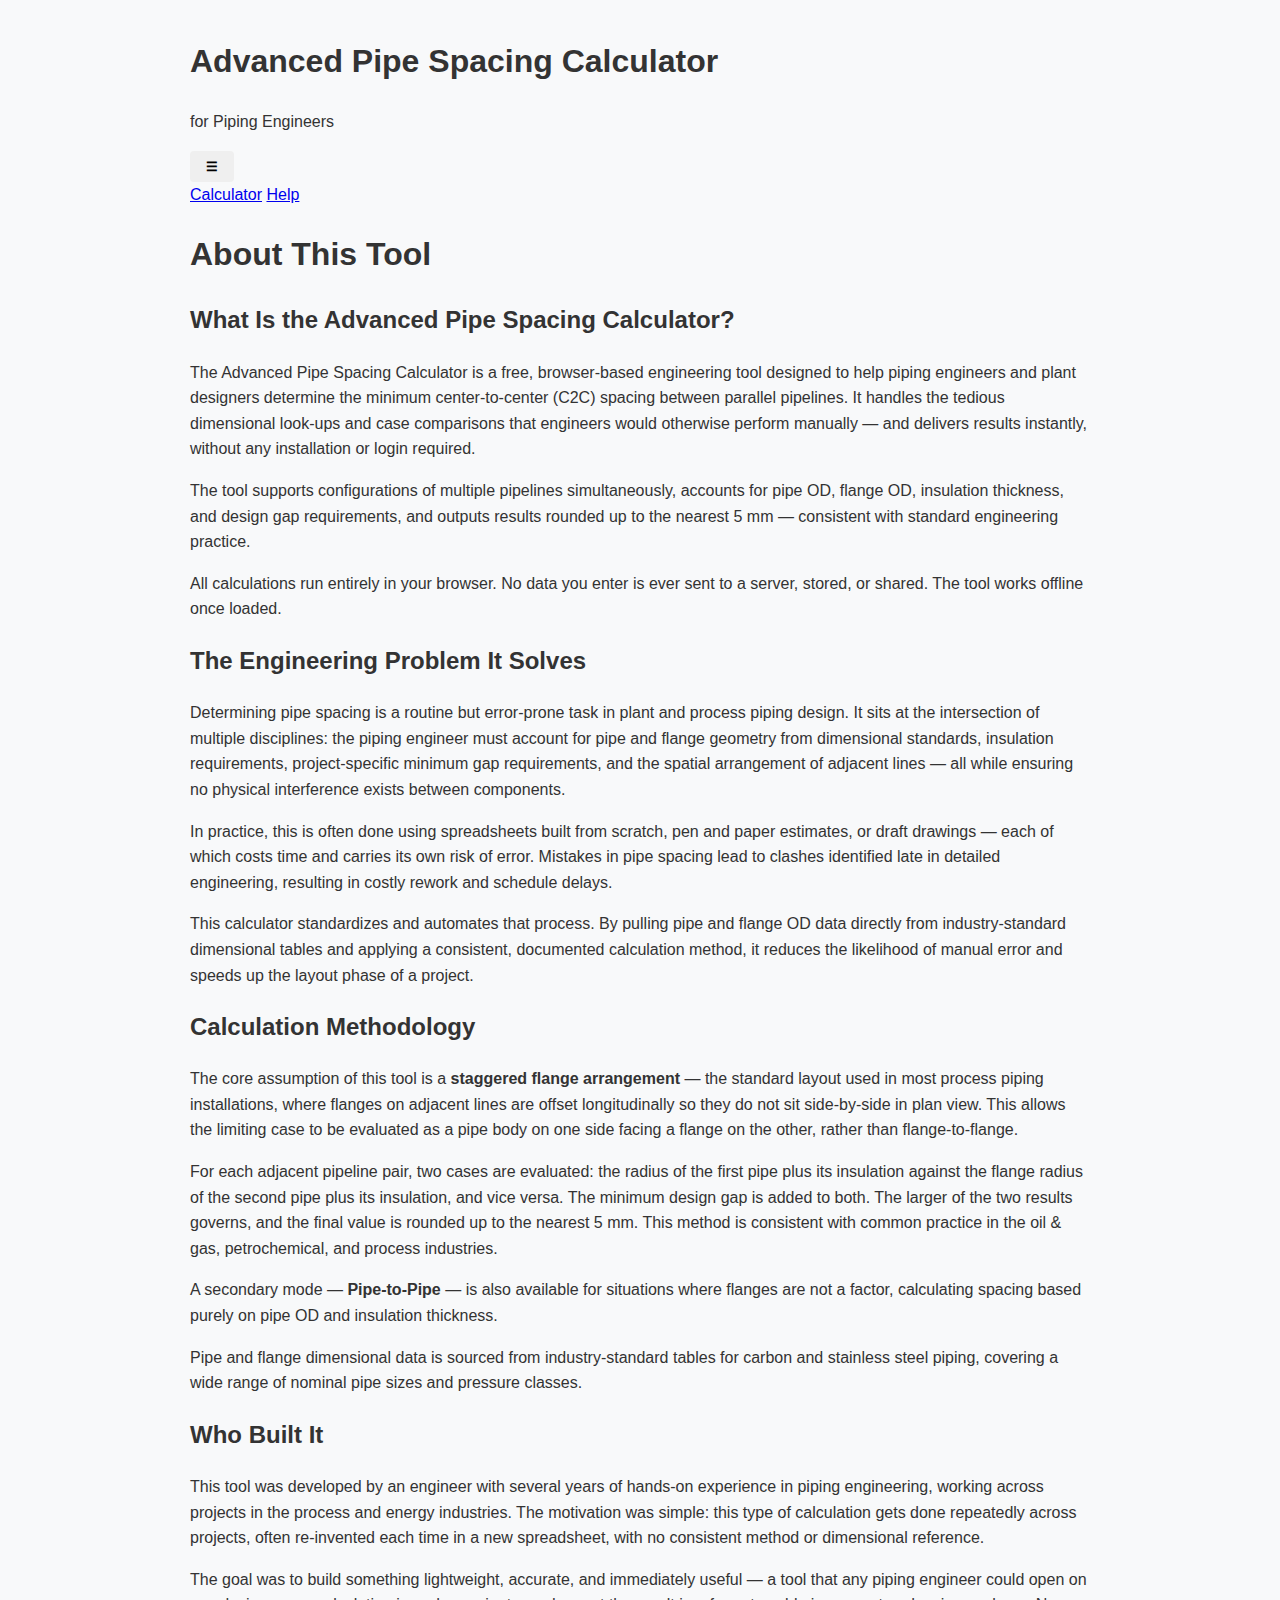
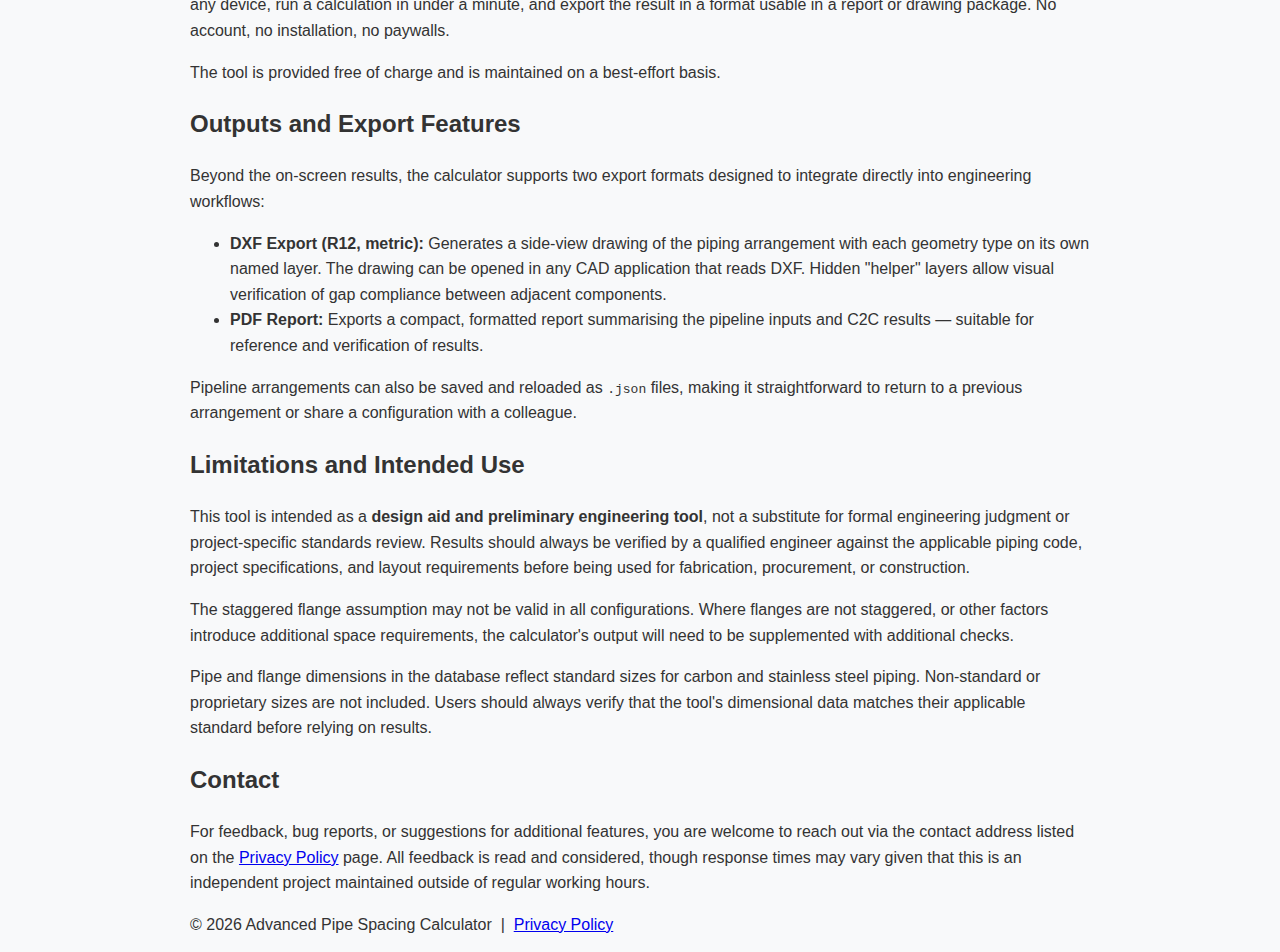
<file: about.html>
<!DOCTYPE html>
<html lang="en">
<head>
    <meta charset="UTF-8">
    <meta name="viewport" content="width=device-width, initial-scale=1.0">
    <link rel="canonical" href="https://www.pipespacingcalculator.com/about.html" />
    <title>About – Advanced Pipe Spacing Calculator</title>
    <meta name="description" content="About the Advanced Pipe Spacing Calculator — a free engineering tool built by a piping engineer for piping engineers. Learn about its purpose, methodology, and the problem it solves.">
    <link rel="icon" type="image/png" href="img/favicon/favicon.png" sizes="96x96" />
    <link rel="icon" type="image/svg+xml" href="img/favicon/favicon.svg" sizes="any"/>
    <link rel="stylesheet" href="style.css">
</head>
<body>
<div class="main-layout-wrapper">
    <main class="calculator-content">

        <!-- ═══ HEADER ═══ -->
        <header class="site-header">
            <div>
                <h1>Advanced Pipe Spacing Calculator</h1>
                <p class="sub-title">for Piping Engineers</p>
            </div>
        <nav>
            <button class="nav-burger" id="navBurger" aria-label="Open navigation" aria-expanded="false">
                &#9776;
            </button>
            <div class="nav-menu" id="navMenu">

                <!-- about.html -->
                <a href="index.html" class="header-nav">Calculator</a>
                <a href="help.html" class="header-nav">Help</a>
            </div>
        </nav>
        </header>

        <!-- ═══ CONTENT ═══ -->
        <div class="privacy-main">

            <h1 class="privacy-page-title">About This Tool</h1>

            <!-- ── WHAT IS IT ── -->
            <section class="privacy-section">
                <h2>What Is the Advanced Pipe Spacing Calculator?</h2>
                <p>The Advanced Pipe Spacing Calculator is a free, browser-based engineering tool designed to help piping engineers and plant designers determine the minimum center-to-center (C2C) spacing between parallel pipelines. It handles the tedious dimensional look-ups and case comparisons that engineers would otherwise perform manually — and delivers results instantly, without any installation or login required.</p>
                <p>The tool supports configurations of multiple pipelines simultaneously, accounts for pipe OD, flange OD, insulation thickness, and design gap requirements, and outputs results rounded up to the nearest 5 mm — consistent with standard engineering practice.</p>

                <div class="privacy-highlight-box">
                    <p>All calculations run entirely in your browser. No data you enter is ever sent to a server, stored, or shared. The tool works offline once loaded.</p>
                </div>
            </section>

            <!-- ── THE PROBLEM ── -->
            <section class="privacy-section">
                <h2>The Engineering Problem It Solves</h2>
                <p>Determining pipe spacing is a routine but error-prone task in plant and process piping design. It sits at the intersection of multiple disciplines: the piping engineer must account for pipe and flange geometry from dimensional standards, insulation requirements, project-specific minimum gap requirements, and the spatial arrangement of adjacent lines — all while ensuring no physical interference exists between components.</p>
                <p>In practice, this is often done using spreadsheets built from scratch, pen and paper estimates, or draft drawings — each of which costs time and carries its own risk of error. Mistakes in pipe spacing lead to clashes identified late in detailed engineering, resulting in costly rework and schedule delays.</p>
                <p>This calculator standardizes and automates that process. By pulling pipe and flange OD data directly from industry-standard dimensional tables and applying a consistent, documented calculation method, it reduces the likelihood of manual error and speeds up the layout phase of a project.</p>
            </section>

            <!-- ── METHODOLOGY ── -->
            <section class="privacy-section">
                <h2>Calculation Methodology</h2>
                <p>The core assumption of this tool is a <strong>staggered flange arrangement</strong> — the standard layout used in most process piping installations, where flanges on adjacent lines are offset longitudinally so they do not sit side-by-side in plan view. This allows the limiting case to be evaluated as a pipe body on one side facing a flange on the other, rather than flange-to-flange.</p>
                <p>For each adjacent pipeline pair, two cases are evaluated: the radius of the first pipe plus its insulation against the flange radius of the second pipe plus its insulation, and vice versa. The minimum design gap is added to both. The larger of the two results governs, and the final value is rounded up to the nearest 5 mm. This method is consistent with common practice in the oil &amp; gas, petrochemical, and process industries.</p>
                <p>A secondary mode — <strong>Pipe-to-Pipe</strong> — is also available for situations where flanges are not a factor, calculating spacing based purely on pipe OD and insulation thickness.</p>
                <p>Pipe and flange dimensional data is sourced from industry-standard tables for carbon and stainless steel piping, covering a wide range of nominal pipe sizes and pressure classes.</p>
            </section>

            <!-- ── WHO BUILT IT ── -->
            <section class="privacy-section">
                <h2>Who Built It</h2>
                <p>This tool was developed by an engineer with several years of hands-on experience in piping engineering, working across projects in the process and energy industries. The motivation was simple: this type of calculation gets done repeatedly across projects, often re-invented each time in a new spreadsheet, with no consistent method or dimensional reference.</p>
                <p>The goal was to build something lightweight, accurate, and immediately useful — a tool that any piping engineer could open on any device, run a calculation in under a minute, and export the result in a format usable in a report or drawing package. No account, no installation, no paywalls.</p>
                <p>The tool is provided free of charge and is maintained on a best-effort basis.</p>
            </section>

            <!-- ── OUTPUTS ── -->
            <section class="privacy-section">
                <h2>Outputs and Export Features</h2>
                <p>Beyond the on-screen results, the calculator supports two export formats designed to integrate directly into engineering workflows:</p>
                <ul>
                    <li><strong>DXF Export (R12, metric):</strong> Generates a side-view drawing of the piping arrangement with each geometry type on its own named layer. The drawing can be opened in any CAD application that reads DXF. Hidden "helper" layers allow visual verification of gap compliance between adjacent components.</li>
                    <li><strong>PDF Report:</strong> Exports a compact, formatted report summarising the pipeline inputs and C2C results — suitable for reference and verification of results.</li>
                </ul>
                <p>Pipeline arrangements can also be saved and reloaded as <code>.json</code> files, making it straightforward to return to a previous arrangement or share a configuration with a colleague.</p>
            </section>

            <!-- ── LIMITATIONS ── -->
            <section class="privacy-section">
                <h2>Limitations and Intended Use</h2>
                <p>This tool is intended as a <strong>design aid and preliminary engineering tool</strong>, not a substitute for formal engineering judgment or project-specific standards review. Results should always be verified by a qualified engineer against the applicable piping code, project specifications, and layout requirements before being used for fabrication, procurement, or construction.</p>
                <p>The staggered flange assumption may not be valid in all configurations. Where flanges are not staggered, or other factors introduce additional space requirements, the calculator's output will need to be supplemented with additional checks.</p>
                <p>Pipe and flange dimensions in the database reflect standard sizes for carbon and stainless steel piping. Non-standard or proprietary sizes are not included. Users should always verify that the tool's dimensional data matches their applicable standard before relying on results.</p>
            </section>

            <!-- ── CONTACT ── -->
            <section class="privacy-section">
                <h2>Contact</h2>
                <p>For feedback, bug reports, or suggestions for additional features, you are welcome to reach out via the contact address listed on the <a href="privacy.html">Privacy Policy</a> page. All feedback is read and considered, though response times may vary given that this is an independent project maintained outside of regular working hours.</p>
            </section>

        </div>

        <!-- ═══ FOOTER ═══ -->
        <div class="site-footer-bar">
            &copy; 2026 Advanced Pipe Spacing Calculator &nbsp;|&nbsp; <a href="privacy.html">Privacy Policy</a>
        </div>

    </main>
</div>
<script data-goatcounter="https://creativetools.goatcounter.com/count" async src="//gc.zgo.at/count.js"></script>
<script>
    document.getElementById('navBurger').addEventListener('click', function() {
        var menu = document.getElementById('navMenu');
        var open = menu.classList.toggle('open');
        this.setAttribute('aria-expanded', open);
        this.innerHTML = open ? '&#10005;' : '&#9776;';
    });
</script>
</body>
</html>
</file>
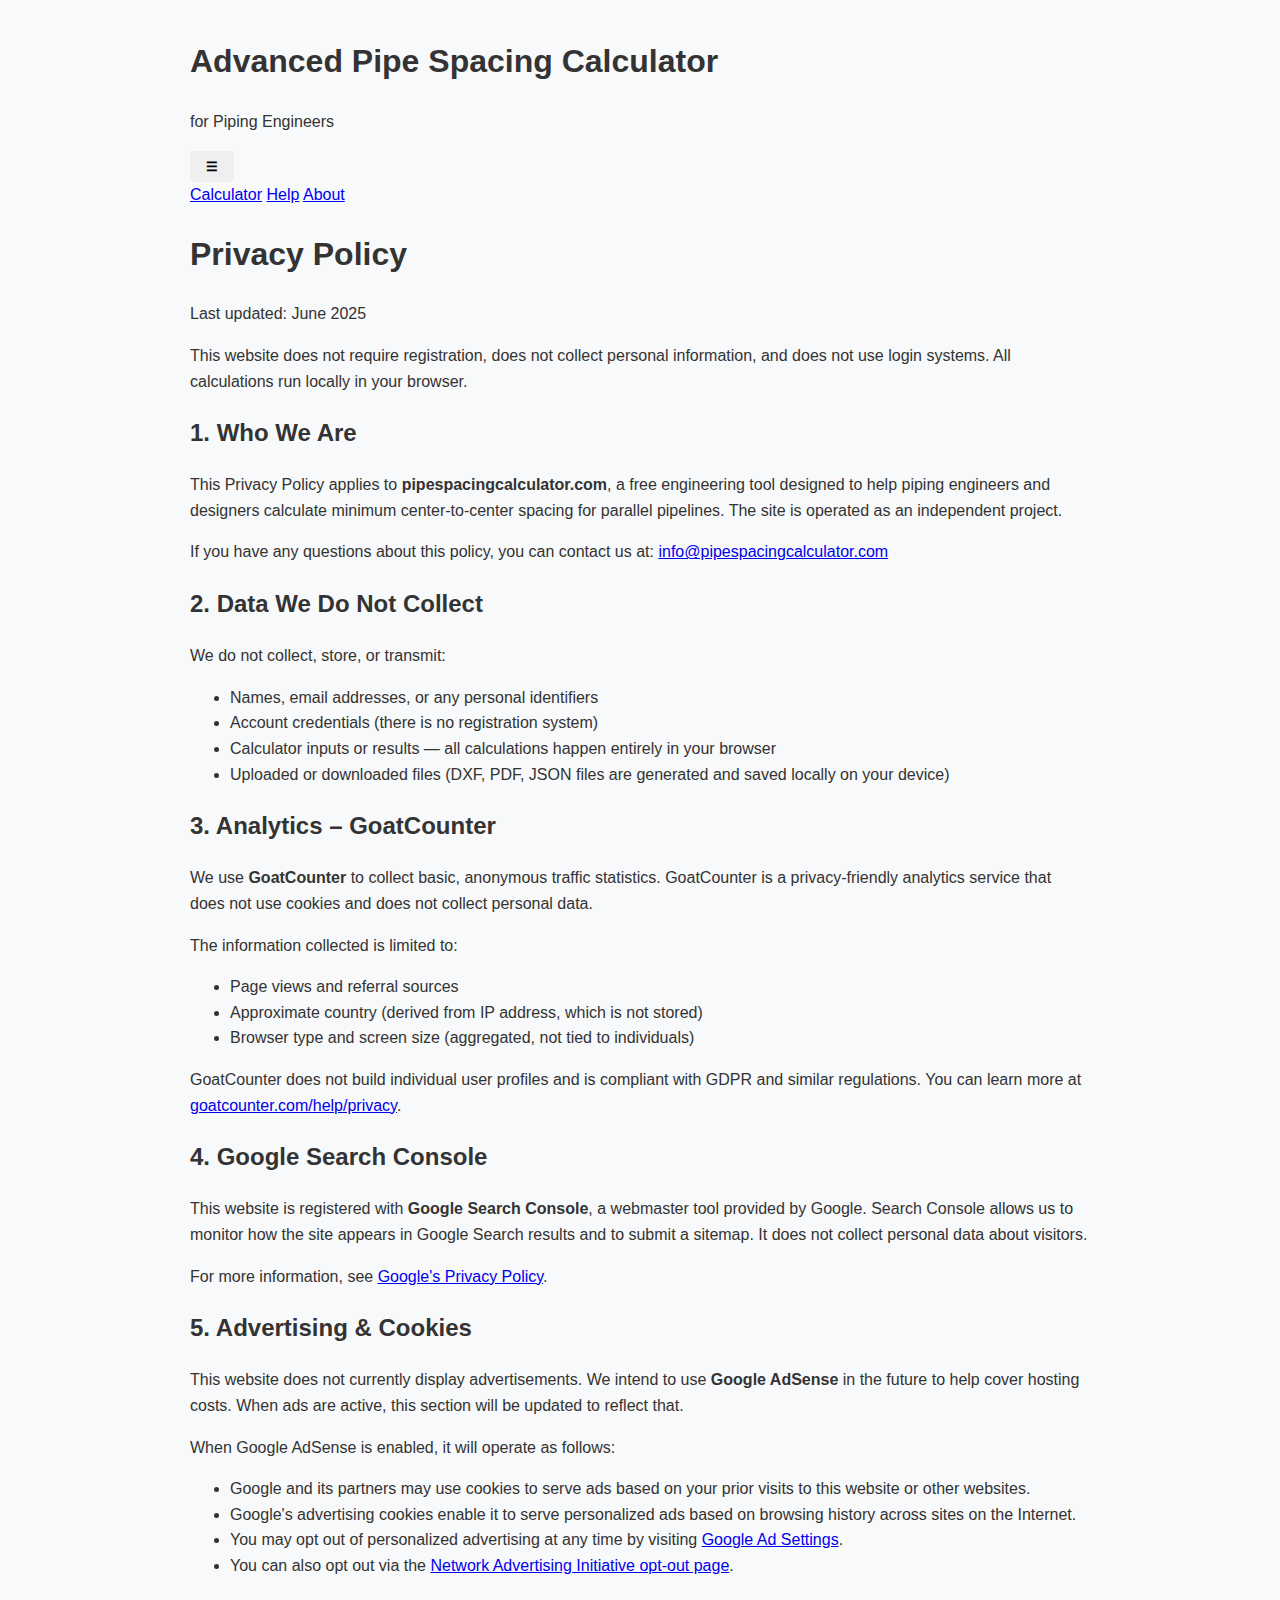
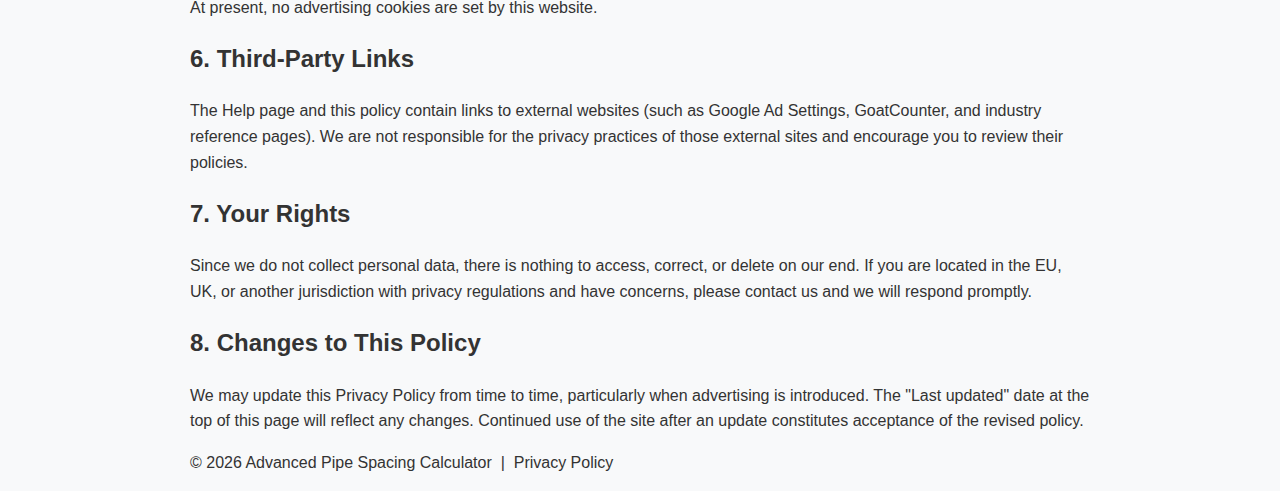
<file: privacy.html>
<!DOCTYPE html>
<html lang="en">
<head>
  <meta charset="UTF-8" />
  <meta name="viewport" content="width=device-width, initial-scale=1.0"/>
  <link rel="canonical" href="https://www.pipespacingcalculator.com/privacy.html" />
  <title>Privacy Policy – Advanced Pipe Spacing Calculator</title>
  <meta name="description" content="Privacy Policy for the Advanced Pipe Spacing Calculator. Learn how we handle data, analytics, and advertising cookies.">
  <link rel="icon" type="image/png" href="img/favicon/favicon.png" sizes="96x96" />
  <link rel="icon" type="image/svg+xml" href="img/favicon/favicon.svg" sizes="any"/>
  <link rel="stylesheet" href="style.css">
</head>
<body>
<div class="main-layout-wrapper">
  <main class="calculator-content">

    <header class="site-header">
        <div>
            <h1>Advanced Pipe Spacing Calculator</h1>
            <p class="sub-title">for Piping Engineers</p>
        </div>
        <nav>
            <div class="nav-overlay" id="navOverlay"></div>
            <button class="nav-burger" id="navBurger" aria-label="Open navigation" aria-expanded="false">&#9776;</button>
            <div class="nav-menu" id="navMenu">
                <a href="index.html" class="header-nav">Calculator</a>
                <a href="help.html" class="header-nav">Help</a>
                <a href="about.html" class="header-nav">About</a>
            </div>
        </nav>
    </header>

    <!-- ═══ CONTENT ═══ -->
    <div class="privacy-main">
      <h1 class="privacy-page-title">Privacy Policy</h1>
      <p class="privacy-last-updated">Last updated: June 2025</p>

      <div class="privacy-highlight-box">
        <p>This website does not require registration, does not collect personal information, and does not use login systems. All calculations run locally in your browser.</p>
      </div>

      <section class="privacy-section">
        <h2>1. Who We Are</h2>
        <p>This Privacy Policy applies to <strong>pipespacingcalculator.com</strong>, a free engineering tool designed to help piping engineers and designers calculate minimum center-to-center spacing for parallel pipelines. The site is operated as an independent project.</p>
        <p>If you have any questions about this policy, you can contact us at:
        <span id="contact-email">[loading contact...]</span></p>
      </section>

      <section class="privacy-section">
        <h2>2. Data We Do Not Collect</h2>
        <p>We do not collect, store, or transmit:</p>
        <ul>
          <li>Names, email addresses, or any personal identifiers</li>
          <li>Account credentials (there is no registration system)</li>
          <li>Calculator inputs or results — all calculations happen entirely in your browser</li>
          <li>Uploaded or downloaded files (DXF, PDF, JSON files are generated and saved locally on your device)</li>
        </ul>
      </section>

      <section class="privacy-section">
        <h2>3. Analytics – GoatCounter</h2>
        <p>We use <strong>GoatCounter</strong> to collect basic, anonymous traffic statistics. GoatCounter is a privacy-friendly analytics service that does not use cookies and does not collect personal data.</p>
        <p>The information collected is limited to:</p>
        <ul>
          <li>Page views and referral sources</li>
          <li>Approximate country (derived from IP address, which is not stored)</li>
          <li>Browser type and screen size (aggregated, not tied to individuals)</li>
        </ul>
        <p>GoatCounter does not build individual user profiles and is compliant with GDPR and similar regulations. You can learn more at <a href="https://www.goatcounter.com/help/privacy" target="_blank" rel="noopener">goatcounter.com/help/privacy</a>.</p>
      </section>

      <section class="privacy-section">
        <h2>4. Google Search Console</h2>
        <p>This website is registered with <strong>Google Search Console</strong>, a webmaster tool provided by Google. Search Console allows us to monitor how the site appears in Google Search results and to submit a sitemap. It does not collect personal data about visitors.</p>
        <p>For more information, see <a href="https://policies.google.com/privacy" target="_blank" rel="noopener">Google's Privacy Policy</a>.</p>
      </section>

      <section class="privacy-section">
        <h2>5. Advertising &amp; Cookies</h2>
        <p>This website does not currently display advertisements. We intend to use <strong>Google AdSense</strong> in the future to help cover hosting costs. When ads are active, this section will be updated to reflect that.</p>
        <p>When Google AdSense is enabled, it will operate as follows:</p>
        <ul>
          <li>Google and its partners may use cookies to serve ads based on your prior visits to this website or other websites.</li>
          <li>Google's advertising cookies enable it to serve personalized ads based on browsing history across sites on the Internet.</li>
          <li>You may opt out of personalized advertising at any time by visiting <a href="https://www.google.com/settings/ads" target="_blank" rel="noopener">Google Ad Settings</a>.</li>
          <li>You can also opt out via the <a href="https://www.networkadvertising.org/choices/" target="_blank" rel="noopener">Network Advertising Initiative opt-out page</a>.</li>
        </ul>
        <p>At present, no advertising cookies are set by this website.</p>
      </section>

      <section class="privacy-section">
        <h2>6. Third-Party Links</h2>
        <p>The Help page and this policy contain links to external websites (such as Google Ad Settings, GoatCounter, and industry reference pages). We are not responsible for the privacy practices of those external sites and encourage you to review their policies.</p>
      </section>

      <section class="privacy-section">
        <h2>7. Your Rights</h2>
        <p>Since we do not collect personal data, there is nothing to access, correct, or delete on our end. If you are located in the EU, UK, or another jurisdiction with privacy regulations and have concerns, please contact us and we will respond promptly.</p>
      </section>

      <section class="privacy-section">
        <h2>8. Changes to This Policy</h2>
        <p>We may update this Privacy Policy from time to time, particularly when advertising is introduced. The "Last updated" date at the top of this page will reflect any changes. Continued use of the site after an update constitutes acceptance of the revised policy.</p>
      </section>
    </div>

    <div class="site-footer-bar">
      &copy; 2026 Advanced Pipe Spacing Calculator &nbsp;|&nbsp; Privacy Policy
    </div>

  </main>
</div>
    <script data-goatcounter="https://creativetools.goatcounter.com/count" async src="//gc.zgo.at/count.js"></script>
    <script>
      (function() {
        var u = 'info';
        var d = ['pipespacingcalculator', 'com'].join('.');
        var el = document.getElementById('contact-email');
        if (el) {
          var a = document.createElement('a');
          a.href = ['mai', 'lto:', u, '@', d].join('');
          a.textContent = u + '@' + d;
          el.replaceWith(a);
        }
      })();
    </script>
    <script>
        (function() {
            var burger  = document.getElementById('navBurger');
            var menu    = document.getElementById('navMenu');
            var overlay = document.getElementById('navOverlay');
    
            function openMenu() {
                menu.classList.add('open');
                overlay.classList.add('open');
                burger.setAttribute('aria-expanded', 'true');
                burger.innerHTML = '&#10005;';
            }
            function closeMenu() {
                menu.classList.remove('open');
                overlay.classList.remove('open');
                burger.setAttribute('aria-expanded', 'false');
                burger.innerHTML = '&#9776;';
            }
    
            burger.addEventListener('click', function() {
                menu.classList.contains('open') ? closeMenu() : openMenu();
            });
            overlay.addEventListener('click', closeMenu);
        })();
    </script>
</body>
</html>
</file>
<file: style.css>
/* General Layout */
body {
    font-family: 'Segoe UI', Tahoma, Geneva, Verdana, sans-serif;
    line-height: 1.6;
    color: #333;
    margin: 0;
    padding: 0;
    background-color: #f8f9fa;
}

/* --- Layout Container --- */
.main-layout-wrapper {
    display: flex;
    flex-direction: column; /* Mobile Default: Ad on Top */
    gap: 20px;
    padding: 15px;
    width: 100%;
    box-sizing: border-box; /* Ensures padding doesn't overflow width */
}

/* --- Ad Container --- */
.adsense-container {
    width: 100%;
    text-align: center;
    /* Parent does NOT get sticky. It just holds the space. */
    flex-shrink: 0; 
}

/* This wrapper handles the sticking */
.ad-sticky-wrapper {
    position: sticky;
    top: 20px; /* Sticks 20px from top of viewport */
    height: auto;
}

.ad-placeholder {
    background: #ebebeb;
    border: 1px solid #ddd;
    min-height: 250px; 
    display: flex;
    flex-direction: column;
    align-items: center;
    justify-content: center;
    color: #666;
    width: 100%;
    max-width: 300px; /* Prevents ad from getting too huge on mobile */
    margin: 0 auto;
}

.calculator-content {
    flex: 1;
    width: 100%;
    max-width: 900px;
    /* Ensure it doesn't shrink below usability before wrapping */
    min-width: 0; 
}

/* --- Desktop Layout Switch (>= 720px) --- */
@media (min-width: 720px) {
    .main-layout-wrapper {
        flex-direction: row; 
        /* align-items: stretch is default.
           This makes the sidebar as tall as the content, 
           allowing the sticky wrapper to slide down. */
        justify-content: center; /* Centers the whole block if screen is huge */
        max-width: 100%; 
        gap: 20px; 
    }

    .adsense-container {
        /*  Fixed 300px width */
        width: 300px; 
        flex: 0 0 300px; 
        margin-bottom: 0;
    }

    .ad-placeholder {
        min-height: 600px; /* Skyscraper height */
    }

    .calculator-content {
        /*  Min-width 400px before wrap logic would apply,
           but since we are in a media query, this ensures sturdiness */
        min-width: 400px; 
        margin: 0; 
    }
}

/* --- Headings & Global UI --- */
h3 {
    border-bottom: 2px solid #0056b3;
    padding-bottom: 5px;
    color: #0056b3;
    margin-top: 30px;
}

h4.pipe-label {
    margin: 0;
    color: #0056b3;
    font-size: 1em;
    text-transform: uppercase;
    letter-spacing: 0.5px;
}

/* --- Pipe Group Cards --- */
.pipe-row {
    display: flex;
    flex-wrap: wrap;
    gap: 20px;
    margin-bottom: 25px;
    align-items: stretch;
}

.pipe-group {
    background: #fff;
    border-radius: 8px;
    box-shadow: 0 2px 4px rgba(0,0,0,0.05);
    padding: 15px;
    flex: 2; 
    min-width: 280px; 
    display: grid;
    grid-template-columns: max-content 1fr max-content 1fr;
    align-items: center;
    gap: 10px;
    border: 1px solid #ddd;
}

.name-row, .header-row {
    grid-column: span 4;
}

.header-row {
    display: flex;
    justify-content: space-between;
    align-items: center;
    border-bottom: 1px solid #eee;
    margin-bottom: 5px;
    padding-bottom: 5px;
}

.name-row {
    display: flex;
    align-items: center;
    gap: 10px;
}

/* --- Result Column (Strict 130px) --- */
.result-column {
    width: 130px; /* FIXED WIDTH */
    display: flex;
    flex-direction: column;
    justify-content: center;
    background: #eef4ff;
    padding: 10px;
    text-align: center;
    border-radius: 4px;
    flex-shrink: 0; 
}

.result-column .label {
    font-size: 0.75em; 
    color: #666;
    margin-bottom: 2px;
    text-transform: uppercase;
}

.result-column .value {
    font-size: 1.2em; 
    font-weight: bold;
    color: #0056b3;
}

/* --- Form Elements --- */
label {
    font-size: 0.9em;
    font-weight: 600;
    color: #555;
}

select, input[type="number"], input[type="text"] {
    padding: 6px 10px;
    border: 1px solid #ccc;
    border-radius: 4px;
    font-size: 0.9em;
    box-sizing: border-box; /* Prevents padding from blowing out width */
}

input[type="number"] {
    width: 100%; /* Let grid control width */
    max-width: 80px;
}

.p_od_disp, .f_od_disp {
    background: #e9ecef;
    padding: 2px 6px;
    border-radius: 4px;
    text-align: center;
    font-family: monospace;
    font-size: 1em;
}

/* --- Buttons --- */
button {
    cursor: pointer;
    font-weight: 600;
    padding: 8px 16px;
    border-radius: 4px;
    border: none;
    transition: all 0.2s;
}

#addPipeBtn {
    background-color: #28a745;
    color: white;
    padding: 0.8em 1em; 
    font-size: 1em;
}

#addPipeBtn:hover {
    background-color: #218838;
}

.remove-btn {
    background-color: transparent;
    border: 1px solid #dc3545 !important;
    font-size: 0.8em;
    color: #dc3545;
}

.remove-btn:hover {
    background-color: #dc3545;
    color: white !important;
}

/* The main container */
.button-group {
    display: flex;
    flex-wrap: wrap;
    gap: 10px;
    margin-top: 20px;
}

/* The magic wrapper that keeps buttons together */
.button-pair {
    display: flex;
    flex: 1;
    gap: 10px;
    /* This min-width ensures that if the screen is narrower than 
       roughly two buttons, the whole pair drops to the next line. */
    min-width: 300px; 
}

.toolbar-btn {
    flex: 1; 
    font-size: 1.1em;
    padding: 12px;
    border: none;
    border-radius: 4px;
    cursor: pointer;
    color: white;
    transition: background 0.2s;
    display: flex;
    align-items: center;
    justify-content: center;
    text-align: center;
    text-decoration: none; 
    background-color: #28a745;
    /* Removed individual min-width to let the pair handle logic */
}
.toolbar-btn:hover {
    background-color: #218838;
}

.btn-persistence {
    background-color: #6f42c1; 
}
.btn-persistence:hover {
    background-color: #59359a;
}

.formula-container {
    background-color: #f8f9fa;
    border-left: 5px solid #007bff; /* Professional blue accent */
    padding: 20px;
    margin: 20px 0;
    border-radius: 4px;
    box-shadow: 0 2px 4px rgba(0,0,0,0.05);
    overflow-x: auto; /* Adds a scrollbar if the formula is too wide for mobile */
    font-family: 'Segoe UI', Tahoma, Geneva, Verdana, sans-serif;
}

.formula-label {
    font-weight: bold;
    color: #495057;
    margin-bottom: 10px;
    display: block;
    font-size: 0.9rem;
    text-transform: uppercase;
    letter-spacing: 1px;
}


/* --- Results Footer --- */
#gap {
    font-size: 1.1em;
    font-weight: bold;
    color: #0056b3;
    width: 80px;
}

#totalSpacingDisplay {
    background: #333;
    color: #ffffff !important;
    padding: 15px;
    border-radius: 8px;
    text-align: center;
    letter-spacing: 1px;
    margin-top: 20px;
}

/* Styling for images in the User Guide */
.calculator-content img {
    max-width: 100%;    /* Prevents image from being wider than the screen */
    height: auto;       /* Maintains aspect ratio */
    display: block;     /* Removes weird bottom gaps */
    margin: 15px auto;  /* Centers the image and adds space top/bottom */
    border: 1px solid #ddd; 
    border-radius: 4px;
    box-shadow: 0 2px 5px rgba(0,0,0,0.1); /* Adds a subtle "pop" */
}

.site-footer {
    width: 100%;           /* Takes up the full width of the container */
    text-align: center;    /* Centers the text inside that full width */
    margin-top: 40px;
    padding-bottom: 20px;
    display: block;        /* Ensures it behaves like a full-width block */
    clear: both;           /* Prevents floating elements from sitting next to it */
}

.site-footer a {
    font-size: 11px; /* Makes it smaller */
    color: #999;    /* Light gray to be less prominent */
    text-decoration: none; /* Removes the underline */
    transition: color 0.3s ease;
}

.site-footer a:hover {
    color: #555;    /* Slightly darker on hover for usability */
    text-decoration: underline;
}
</file>
